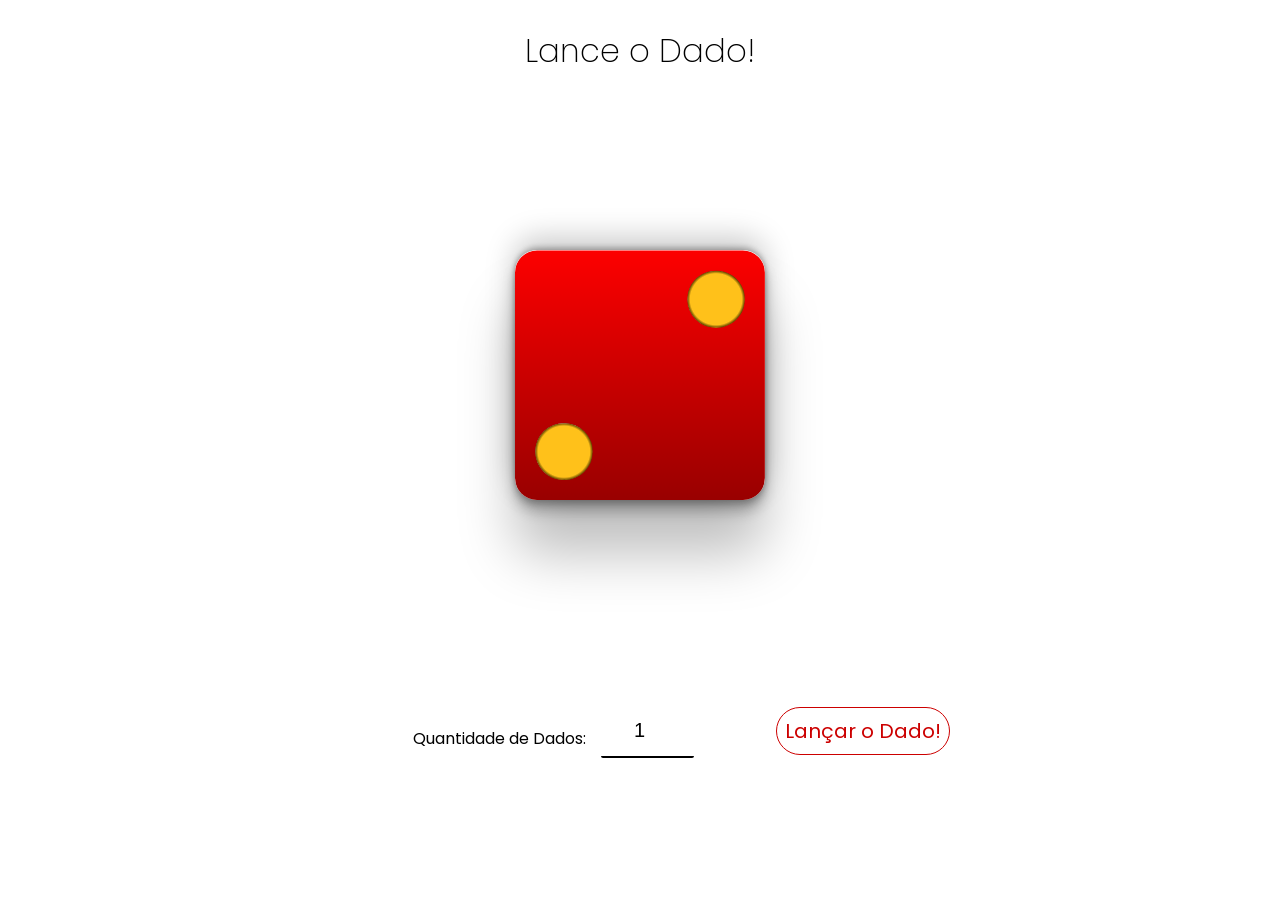
<file: index.html>
<!doctype html>
<html lang="pt">
  <head>
    <meta charset="UTF-8" />
    <meta name="viewport" content="width=device-width, initial-scale=1.0" />
    <title>Dado</title>
    <link rel="stylesheet" href="css/style.css" />
    <link rel="preconnect" href="https://fonts.googleapis.com" />
    <link rel="preconnect" href="https://fonts.gstatic.com" crossorigin />
    <link
      href="https://fonts.googleapis.com/css2?family=Afacad+Flux:wght@100..1000&family=Poppins:ital,wght@0,100;0,200;0,300;0,400;0,500;0,600;0,700;0,800;0,900;1,100;1,200;1,300;1,400;1,500;1,600;1,700;1,800;1,900&display=swap"
      rel="stylesheet"
    />
    <link rel="shortcut icon" href="images/dice-six-faces-three.svg" />

    <meta property="og:title" content="Dado" />
    <meta property="og:type" content="website" />
    <meta property="og:image" content="images\61eosMlkZ3L.jpg" />
    <meta property="og:url" content="www.google.com" />
    <meta property="og:description" content="Jogue dado online!" />
  </head>
  <body>
    <div id="content">
      <h1>Lance o Dado!</h1>
      <div id="dice-box"></div>
      <div id="config-box">
        <div id="quantity-box">
          <label for="dice-quantity">Quantidade de Dados: </label>
          <input type="number" value="1" id="dice-quantity" />
        </div>
        <button type="submit" id="submit">Lançar o Dado!</button>
      </div>
    </div>

    <script src="js/app.js"></script>
  </body>
</html>
</file>
<file: css/style.css>
@import url(base.css);
@import url(animations.css);
@import url(components.css);
@import url(layout.css);
@import url(utilities.css);
@import url(media.css);
</file>
